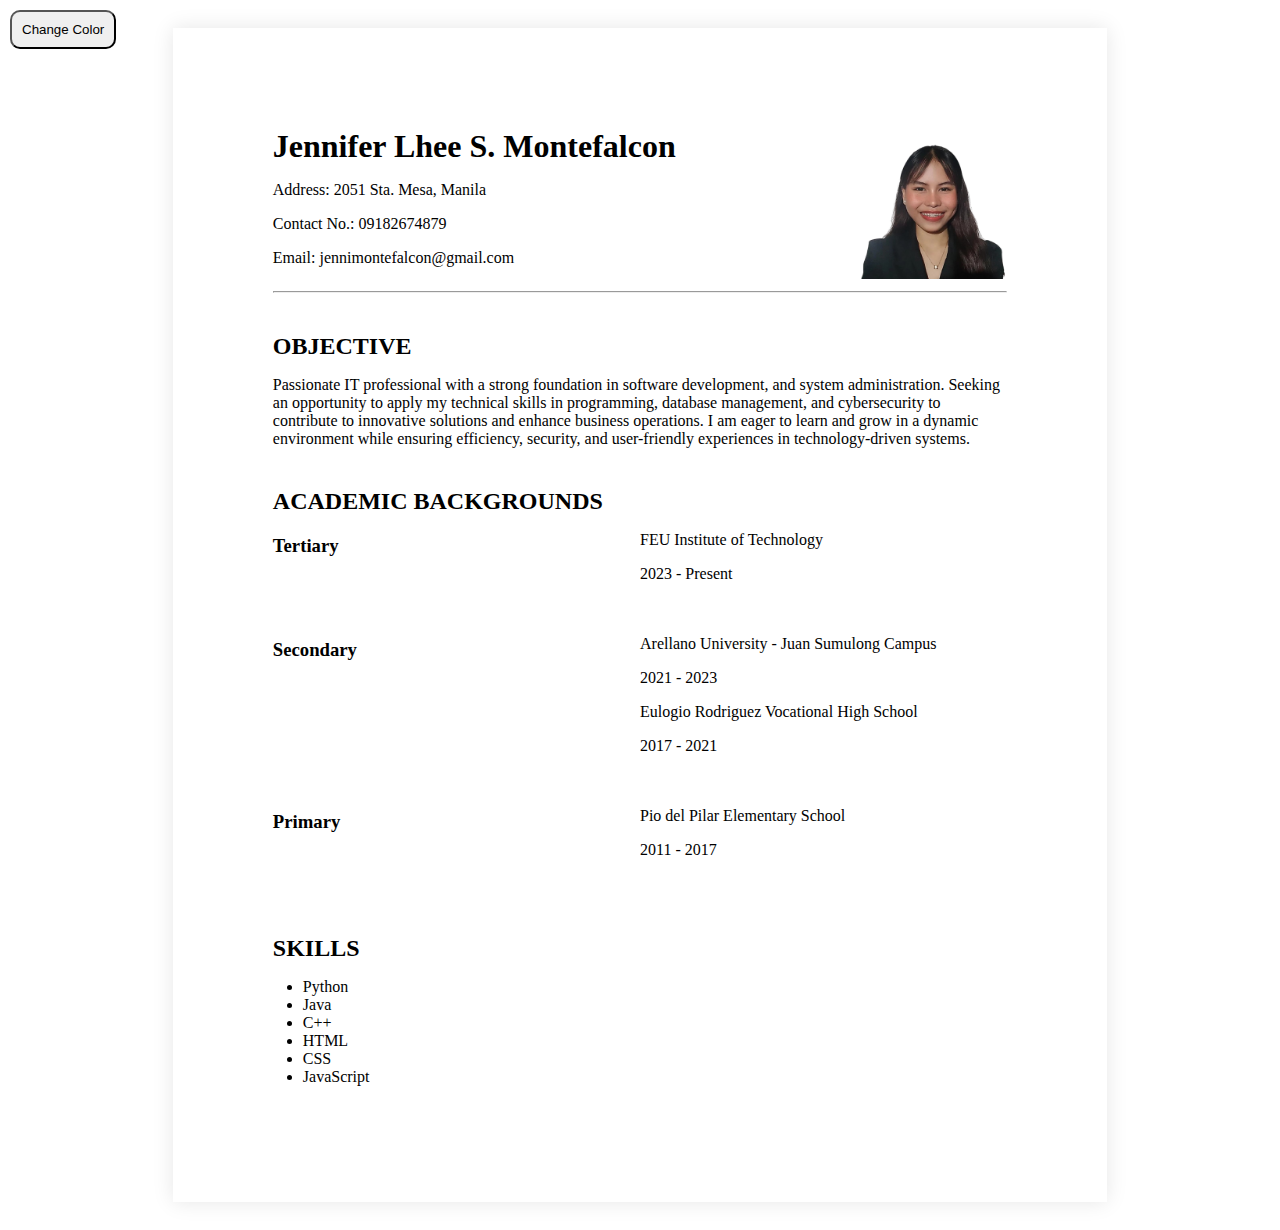
<file: TS1/index.html>
<!DOCTYPE html>
<html lang="en">
<head>
    <meta charset="UTF-8">
    <meta name="viewport" content="width=device-width, initial-scale=1.0">
    <title>My Resume - Montefalcon</title>
    <link rel="stylesheet" href="style.css">
</head>
<body>
    <button type="button" onclick="changeColor()" class="btn">Change Color</button>
    <div id="container" class="resume">
        <header>
            <div class="header-content">
                <div class="header-text">
                    <h1>Jennifer Lhee S. Montefalcon</h1>
                    <p>Address: 2051 Sta. Mesa, Manila</p>
                    <p>Contact No.: 09182674879</p>
                    <p>Email: jennimontefalcon@gmail.com</p>
                </div>
                <div class="header-image">
                    <img src="image/image.png" alt="Profile Picture">
                </div>
            </div>
        </header>
        <hr>
        <section>
            <h2>OBJECTIVE</h2>
            <p>Passionate IT professional with a strong foundation in software development, and system administration. Seeking an opportunity to apply my technical skills in programming, database management, and cybersecurity to contribute to innovative solutions and enhance business operations. I am eager to learn and grow in a dynamic environment while ensuring efficiency, security, and user-friendly experiences in technology-driven systems.</p>
        </section>
        <section class="acadBackground">
            <h2>ACADEMIC BACKGROUNDS</h2>
            <div class="education">
                <div class="yrlevel">
                    <h3>Tertiary</h3>
                    <div class="details">
                        <p>FEU Institute of Technology</p>
                        <p>2023 - Present</p>
                    </div>
                </div>
                <div class="yrlevel">
                    <h3>Secondary</h3>
                    <div class="details">
                        <p>Arellano University - Juan Sumulong Campus</p>
                        <p>2021 - 2023</p>
                        <p>Eulogio Rodriguez Vocational High School</p>
                        <p>2017 - 2021</p>
                    </div>
                </div>
                <div class="yrlevel">
                    <h3>Primary</h3>
                    <div class="details">
                        <p>Pio del Pilar Elementary School</p>
                        <p>2011 - 2017</p>
                    </div>
                </div>
            </div>
        </section>
        <section class="skills">
            <h2>SKILLS</h2>
            <ul>
                <li>Python</li>
                <li>Java</li>
                <li>C++</li>
                <li>HTML</li>
                <li>CSS</li>
                <li>JavaScript</li>
            </ul>
        </section>
    </div>
    <script>
        function changeColor() {
            let container = document.getElementById("container");
            if (container.style.backgroundColor === "white") {
                container.style.backgroundColor = "pink";
                container.style.color = "deeppink";
            } else {
                container.style.backgroundColor = "white";
                container.style.color = "black";
            }
        }
    </script>
</body>
</html>
</file>
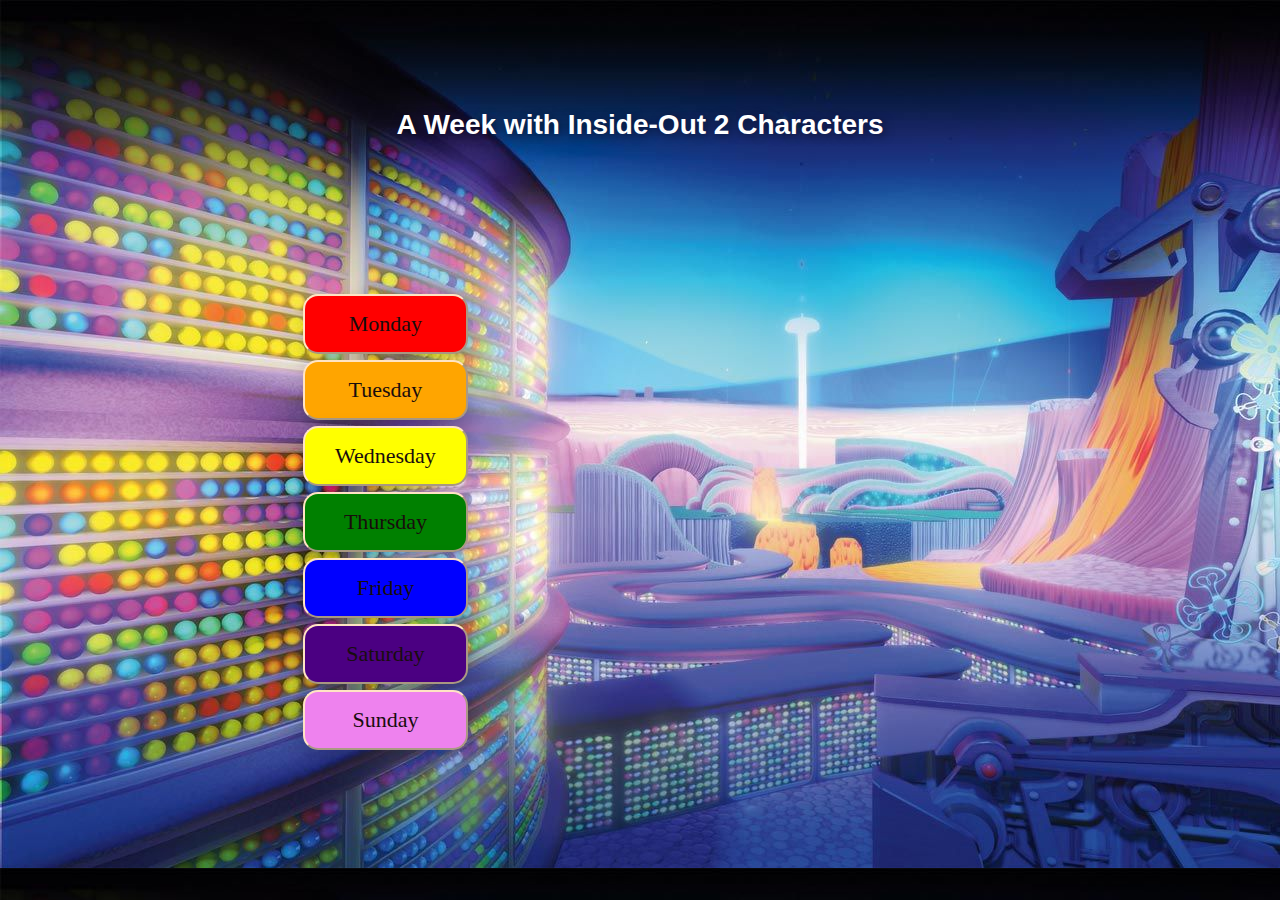
<file: TS2/index.html>
<!DOCTYPE html>
<html lang="en">
<head>
    <meta charset="UTF-8">
    <meta name="viewport" content="width=device-width, initial-scale=1.0">
    <title>Colors of the Week</title>
    <link rel="stylesheet" href="style.css">
</head>
<body>
    <h1 class="title">A Week with Inside-Out 2 Characters</h1>

    <div class="button-container">
        <button class="days" box-day="Monday">Monday</button>
        <button class="days" box-day="Tuesday">Tuesday</button>
        <button class="days" box-day="Wednesday">Wednesday</button>
        <button class="days" box-day="Thursday">Thursday</button>
        <button class="days" box-day="Friday">Friday</button>
        <button class="days" box-day="Saturday">Saturday</button>
        <button class="days" box-day="Sunday">Sunday</button>
    </div>

    <script src="colors.js"></script>
</body>
</html>
</file>
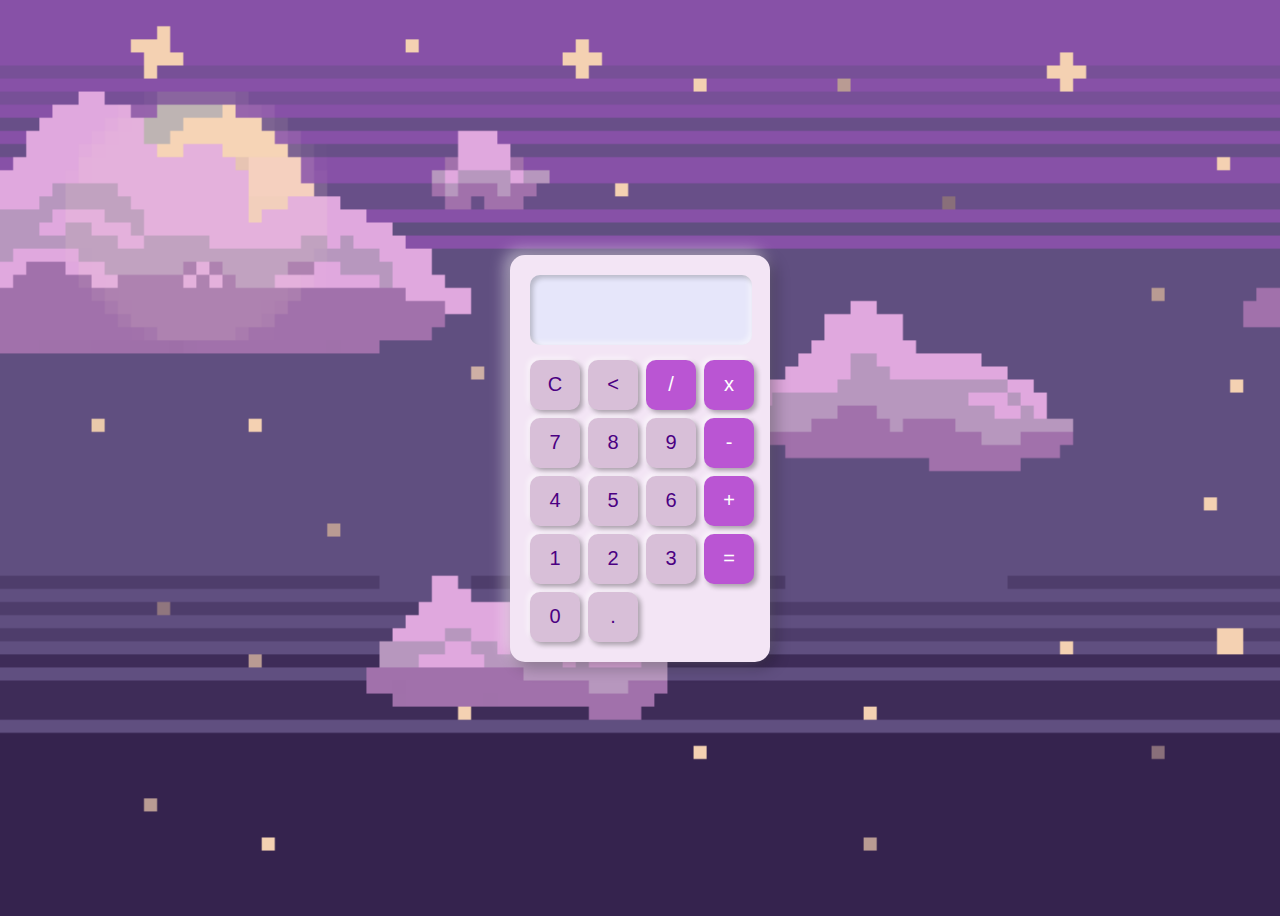
<file: TS3/index.html>
<!DOCTYPE html>
<html lang="en">
<head>
    <meta charset="UTF-8">
    <meta name="viewport" content="width=device-width, initial-scale=1.0">
    <title>Calculator</title>
    <link rel="stylesheet" href="style.css">
</head>
<body>
    <div class="calculator">
        <input type="text" class="display" id="display" disabled>
        <div class="buttons">
            <button onclick="clearDisplay()">C</button>
            <button onclick="deleteLast()">&lt;</button>
            <button onclick="appendCharacter('/')" class="operator">/</button>
            <button onclick="appendCharacter('*')" class="operator">x</button>
            <button onclick="appendCharacter('7')">7</button>
            <button onclick="appendCharacter('8')">8</button>
            <button onclick="appendCharacter('9')">9</button>
            <button onclick="appendCharacter('-')" class="operator">-</button>
            <button onclick="appendCharacter('4')">4</button>
            <button onclick="appendCharacter('5')">5</button>
            <button onclick="appendCharacter('6')">6</button>
            <button onclick="appendCharacter('+')" class="operator">+</button>
            <button onclick="appendCharacter('1')">1</button>
            <button onclick="appendCharacter('2')">2</button>
            <button onclick="appendCharacter('3')">3</button>
            <button onclick="calculateResult()" class="operator">=</button>
            <button onclick="appendCharacter('0')">0</button>
            <button onclick="appendCharacter('.')">.</button>
        </div>
    </div>
    
    <script src="calc.js"></script>
</body>
</html>
</file>
<file: TS1/style.css>
body {
    font-family: 'Times New Roman', serif;
    display: flex;
    justify-content: center;
    padding: 20px;
}

.resume {
    width: 60%;
    margin: 0;
    padding: 100px; 
    box-shadow: 0 0 20px rgba(0, 0, 0, 0.1);
    background-color: #fff;
}

.header-content {
    display: flex;
    justify-content: space-between;
    align-items: center;
}

.header-text {
    flex: 1;
}

.header-image img {
    width: 150px;
    height: auto;
}

section h2 {
    margin-top: 40px;
}

h1, h2, h3 {
    margin: 0;
}

ul {
    list-style-type: disc;
    padding: 0;
}

.btn {
    position: absolute;
    top: 10px;
    left: 10px;
    padding: 10px;
    border-radius: 10px;
}

.btn:hover {
    cursor: pointer;
    padding: 11px;
    color: #fff;
    background-color: #ffc0cb;
    border-radius: 10px;
}

.acadBackground, .skills {
    margin-top: 40px;
}

.skills ul {
    padding-left: 30px;
}

.education {
    display: flex;
    flex-direction: column;
}

.education > .yrlevel {
    display: flex;
    justify-content: space-between;
    align-items: flex-start;
    margin-bottom: 20px;
}

.education > .yrlevel > h3 {
    flex: 1;
}

.education > .yrlevel > .details {
    flex: 1;
    text-align: left;
}

.education > .yrlevel > h3{
    margin-top: 20px; 
}
</file>
<file: TS2/style.css>
body {
    font-family: 'Helvetica Neue', Arial, sans-serif;
    display: flex;
    align-items: center;
    justify-content: center;
    height: 100vh;
    margin: 0;
    background-image: url(inside-out2.jpg);
    position: relative;
}

.title {
    font-size: 28px;
    font-weight: bold;
    text-align: center;
    margin-bottom: 20px;
    color: white;
    position: absolute;
    top: 10%;
    left: 50%;
    transform: translateX(-50%);
    text-shadow: 2px 2px 10px rgba(0, 0, 0, 0.5);
}

.button-container {
    display: flex;
    flex-direction: column;
    position: absolute;
    left: 300px; 
    top: 58%;
    transform: translateY(-50%);
}

.days {
    margin: 3px;
    padding: 15px 30px;
    font-size: 22px;
    cursor: pointer;
    border-radius: 15px;
    border-color: bisque;
    background: var(--day-color, #8cbbd1);
    box-shadow: 0 6px 20px rgba(0, 0, 0, 0.15);
    transition: all 0.4s cubic-bezier(0.175, 0.885, 0.32, 1.275);
    color: rgb(24, 13, 13);
    font-weight: 500;
    font-family: Georgia, 'Times New Roman', Times, serif;
}

.days:hover {
    transform: translateY(-5px) scale(1.05);
    box-shadow: 0 8px 25px rgba(0, 0, 0, 0.3);
}

.days:active {
    transform: translateY(2px) scale(0.95);
    box-shadow: 0 2px 10px rgba(0, 0, 0, 0.2);
}

.days:nth-child(n) {
    background-color: var(--day-color, #8cbbd1);
}

.box {
    width: 300px !important;
    height: 400px !important;
    position: absolute;
    top: -200px; 
    left: 70% !important;
    border-radius: 15px;
    transform: translateX(-50%);
    opacity: 0; 
    transition: top 1s ease, opacity 1s ease;
}
</file>
<file: TS3/style.css>
body {
    display: flex;
    justify-content: center;
    align-items: center;
    height: 100vh;
    background-image: url(bg.gif);
    background-size: cover;
    font-family: Arial, sans-serif;
}
.calculator {
    width: 220px;
    padding: 20px;
    background: #F3E5F5;
    border-radius: 15px;
    box-shadow: 5px 5px 15px rgba(0, 0, 0, 0.3), -5px -5px 15px rgba(255, 255, 255, 0.5);
    text-align: center;
}
.display {
    width: 100%;
    height: 50px;
    margin-bottom: 15px;
    font-size: 24px;
    text-align: right;
    padding: 10px 1px;
    border: none;
    background: #E6E6FA;
    border-radius: 10px;
    box-shadow: inset 3px 3px 5px rgba(0, 0, 0, 0.2), inset -3px -3px 5px rgba(255, 255, 255, 0.5);
}
.buttons {
    display: grid;
    grid-template-columns: repeat(4, 1fr);
    gap: 8px;
}
button {
    width: 50px;
    height: 50px;
    font-size: 20px;
    border: none;
    border-radius: 10px;
    cursor: pointer;
    background: #D8BFD8;
    transition: 0.3s;
    color: #4B0082;
    box-shadow: 3px 3px 5px rgba(0, 0, 0, 0.3), -3px -3px 5px rgba(255, 255, 255, 0.5);
}
button:active {
    box-shadow: inset 3px 3px 5px rgba(0, 0, 0, 0.3), inset -3px -3px 5px rgba(255, 255, 255, 0.5);
}
.operator {
    background: #BA55D3;
    color: white;
}
.operator:hover {
    background: #9932CC;
}
</file>
